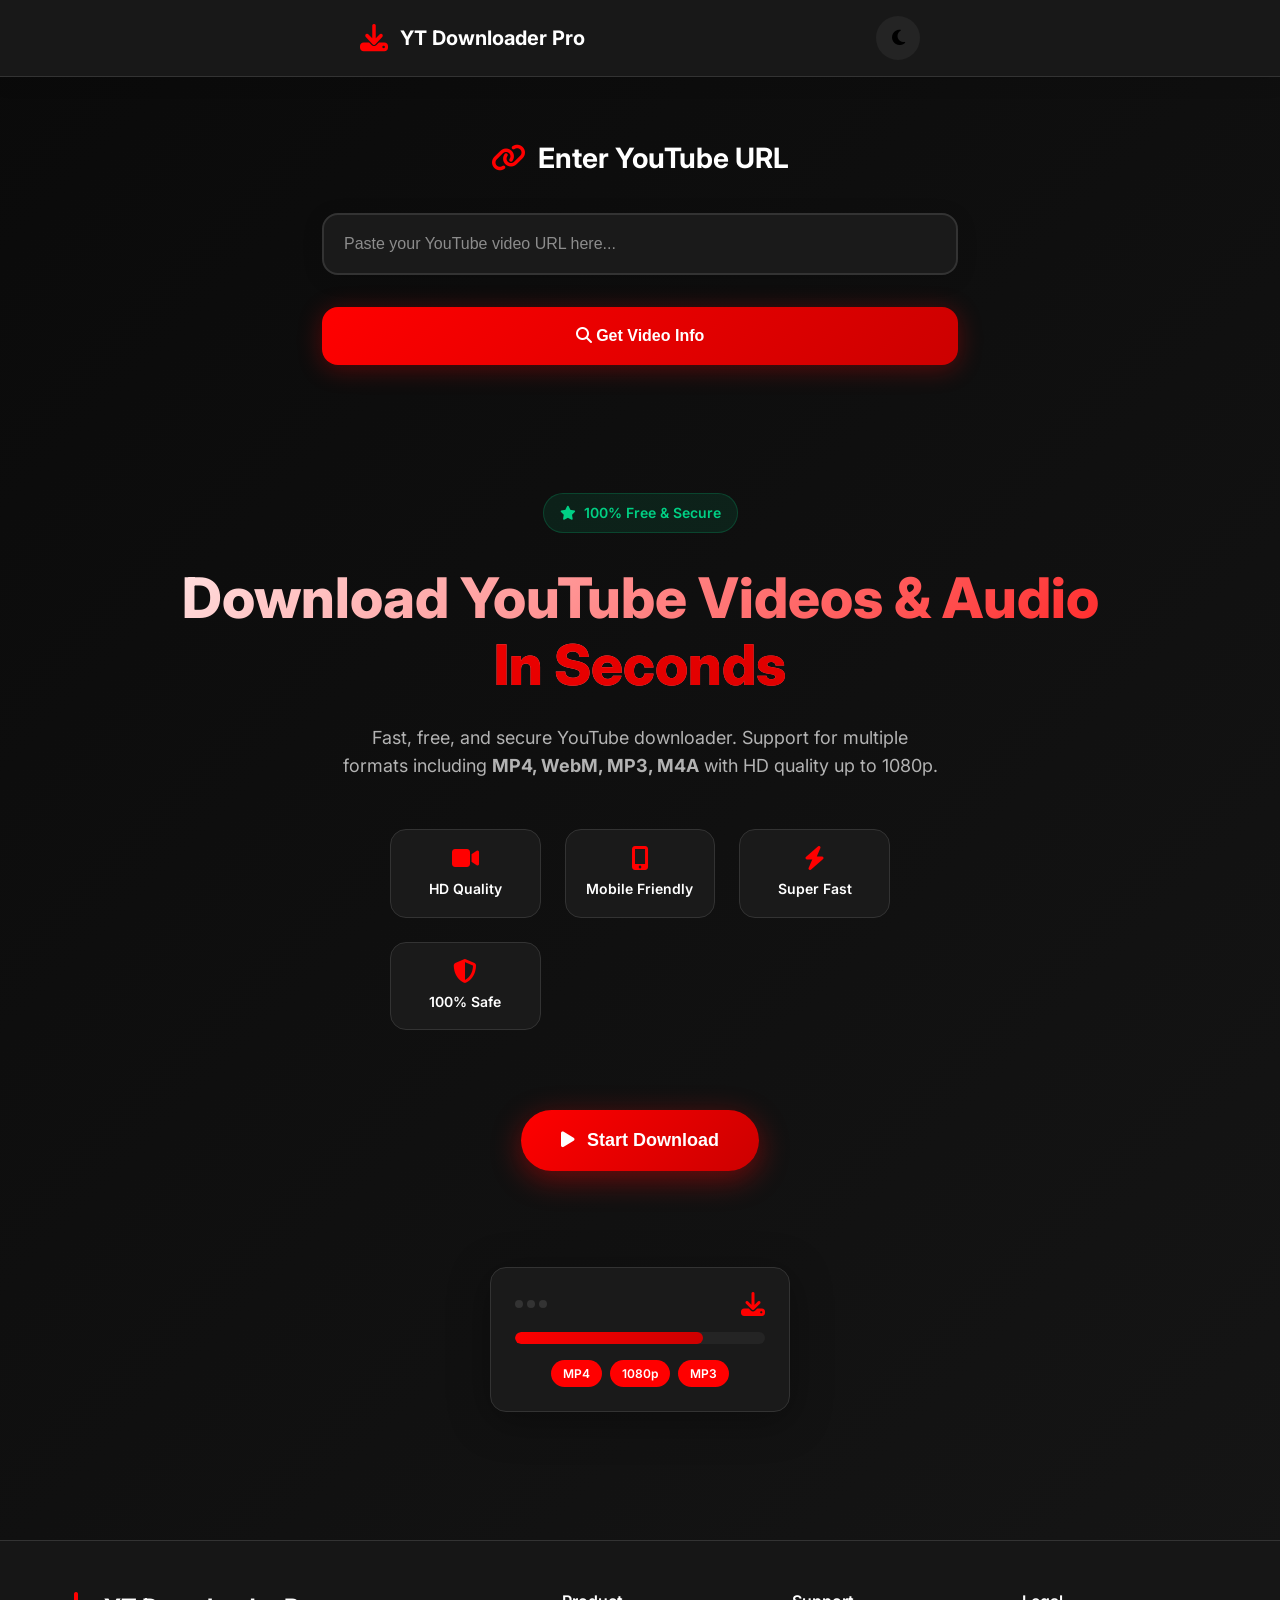
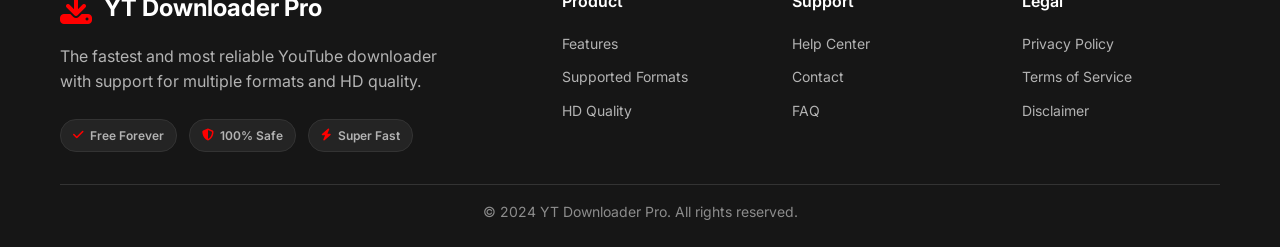
<file: index.html>
<!DOCTYPE html>
<html lang="en" data-theme="dark">
<head>
    <meta charset="UTF-8">
    <meta name="viewport" content="width=device-width, initial-scale=1.0">
    <meta name="theme-color" content="#ff0000">
    <meta name="description" content="Free YouTube video and audio downloader. Download in HD quality MP4, WebM, MP3, M4A formats. Fast, secure, and mobile-friendly.">
    <meta name="keywords" content="youtube downloader, video downloader, audio downloader, mp4, mp3, hd quality">
    <meta name="author" content="YouTube Downloader Pro">
    <meta name="robots" content="index, follow">

    <!-- Open Graph Meta Tags -->
<meta property="og:title" content="YouTube Downloader Pro - Fast & Free">
<meta property="og:description" content="Download YouTube videos and audio in multiple formats with HD quality">
<meta property="og:type" content="website">
<meta property="og:url" content="https://yt-downloader-pro-v011.netlify.app">
<meta property="og:image" content="https://yt-downloader-pro-v011.netlify.app/static/icons/icon-512.png">
<meta property="og:image:type" content="image/png">
<meta property="og:image:width" content="1200">
<meta property="og:image:height" content="630">

<!-- Twitter Card Meta Tags -->
<meta name="twitter:card" content="summary_large_image">
<meta name="twitter:title" content="YouTube Downloader Pro">
<meta name="twitter:description" content="Free YouTube video and audio downloader">
<meta name="twitter:image" content="https://yt-downloader-pro-v011.netlify.app/static/icons/icon-512.png">


    <title>YouTube Downloader Pro - Free HD Video & Audio Download</title>

    <!-- Stylesheets -->
    <link rel="stylesheet" href="css/style.css">
    <link rel="preconnect" href="https://fonts.googleapis.com">
    <link rel="preconnect" href="https://fonts.gstatic.com" crossorigin>
    <link href="https://fonts.googleapis.com/css2?family=Inter:wght@300;400;500;600;700;800&display=swap" rel="stylesheet">
    <link rel="stylesheet" href="https://cdnjs.cloudflare.com/ajax/libs/font-awesome/6.4.0/css/all.min.css">

   <!-- PWA -->
<link rel="manifest" href="static/manifest.json">
<meta name="apple-mobile-web-app-capable" content="yes">
<meta name="apple-mobile-web-app-status-bar-style" content="black-translucent">
<meta name="apple-mobile-web-app-title" content="YT Downloader Pro">
<link rel="apple-touch-icon" href="static/icons/icon-192.png">

    <!-- Favicon -->
    <link rel="icon" type="image/x-icon" href="favicon.ico">
    <link rel="apple-touch-icon" sizes="180x180" href="static/icons/icon-192.png">

    <!-- Structured Data -->
    <script type="application/ld+json">
    {
        "@context": "https://schema.org",
        "@type": "WebApplication",
        "name": "YouTube Downloader Pro",
        "description": "Free YouTube video and audio downloader with HD quality support",
        "url": "https://yt-downloader-pro-v011.netlify.app",
        "applicationCategory": "MultimediaApplication",
        "operatingSystem": "Any",
        "offers": {
            "@type": "Offer",
            "price": "0",
            "priceCurrency": "USD"
        }
    }
    </script>
</head>

<body>
    <!-- Mobile Header -->
    <header class="mobile-header">
        <div class="header-content">
            <div class="logo-section">
                <i class="fas fa-download brand-icon"></i>
                <h1 class="brand-name">YT Downloader Pro</h1>
            </div>
            <div class="header-controls">
                <button id="themeToggle" class="theme-toggle" aria-label="Toggle theme">
                    <i class="fas fa-moon theme-icon-dark"></i>
                    <i class="fas fa-sun theme-icon-light"></i>
                </button>
            </div>
        </div>
    </header>

    <!-- Main Content -->
    <main class="main-content">
        <div class="content-container">

            <!-- Step 1: URL Input -->
            <section id="step1" class="step-content active">
                <div class="url-input-section">
                    <h2 class="section-title">
                        <i class="fas fa-link"></i>
                        Enter YouTube URL
                    </h2>

                    <div class="input-wrapper">
                        <input 
                            type="url" 
                            id="videoUrl" 
                            class="url-input" 
                            placeholder="Paste your YouTube video URL here..."
                            autocomplete="url"
                            spellcheck="false">
                        <button id="clearUrl" class="input-clear" style="display: none;" aria-label="Clear URL">
                            <i class="fas fa-times"></i>
                        </button>
                    </div>

                    <div id="urlError" class="alert alert-error">
                        <i class="fas fa-exclamation-triangle"></i>
                        <span></span>
                    </div>

                    <button id="getInfoBtn" class="primary-btn">
                        <span class="btn-text">
                            <i class="fas fa-search"></i>
                            Get Video Info
                        </span>
                        <span class="btn-loader">
                            <div class="spinner"></div>
                            Loading...
                        </span>
                    </button>
                </div>
            </section>

            <!-- Step 2: Format Selection -->
            <section id="step2" class="step-content">
                <div class="back-button">
                    <button onclick="goToStep(1)" class="back-btn">
                        <i class="fas fa-arrow-left"></i>
                        Back
                    </button>
                </div>

                <h2 class="section-title">
                    <i class="fas fa-video"></i>
                    Choose Format & Quality
                </h2>

                <!-- Video Preview -->
                <div id="videoPreview" class="video-preview">
                    <!-- Video preview will be inserted here -->
                </div>

                <!-- Download Tabs -->
                <div class="download-tabs">
                    <button class="tab-btn active" data-tab="video">
                        <i class="fas fa-video"></i>
                        Video Format & Resolution
                    </button>
                    <button class="tab-btn" data-tab="audio">
                        <i class="fas fa-music"></i>
                        Audio Format & Quality
                    </button>
                </div>

                <!-- Video Formats Section -->
                <div id="videoSection" class="format-section active">
                    <div class="format-title">
                        <i class="fas fa-video"></i>
                        Video Format & Resolution
                    </div>
                    <div id="videoFormatsContainer" class="formats-grid">
                        <!-- Video format cards will be inserted here -->
                    </div>
                </div>

                <!-- Audio Formats Section -->  
                <div id="audioSection" class="format-section">
                    <div class="format-title">
                        <i class="fas fa-music"></i>
                        Audio Format & Quality
                    </div>
                    <div id="audioFormatsContainer" class="formats-grid">
                        <!-- Audio format cards will be inserted here -->
                    </div>
                </div>

                <div id="formatError" class="alert alert-error">
                    <i class="fas fa-exclamation-triangle"></i>
                    <span></span>
                </div>

                <div class="download-action">
                    <button id="downloadBtn" class="download-btn" disabled>
                        <i class="fas fa-download"></i>
                        Select a Format First
                    </button>
                </div>
            </section>

            <!-- Step 3: Progress -->
            <section id="step3" class="step-content">
                <div class="progress-section">
                    <h2 class="section-title">
                        <i class="fas fa-download"></i>
                        Downloading
                    </h2>

                    <div class="progress-card">
                        <div class="progress-circle">
                            <div class="progress-inner">
                                <span id="progressPercent" class="progress-percent">0%</span>
                            </div>
                        </div>

                        <div class="progress-details">
                            <div id="progressStatus" class="progress-status">Starting download...</div>

                            <div class="progress-stats">
                                <div class="stat-item">
                                    <div class="stat-label">Speed</div>
                                    <div id="downloadSpeed" class="stat-value">--</div>
                                </div>
                                <div class="stat-item">
                                    <div class="stat-label">ETA</div>
                                    <div id="timeRemaining" class="stat-value">--</div>
                                </div>
                            </div>
                        </div>
                    </div>
                </div>
            </section>

            <!-- Step 4: Success -->
            <section id="step4" class="step-content">
                <div class="success-section">
                    <h2 class="section-title success">
                        <i class="fas fa-check-circle"></i>
                        Download Complete!
                    </h2>

                    <div class="success-icon">
                        <i class="fas fa-check-circle"></i>
                    </div>

                    <p class="success-message">Your file has been processed successfully!</p>

                    <div class="file-info">
                        <h4>File Information</h4>
                        <div class="file-details">
                            <div class="file-detail">
                                <div class="file-detail-label">Status</div>
                                <div class="file-detail-value">Ready</div>
                            </div>
                            <div class="file-detail">
                                <div class="file-detail-label">Quality</div>
                                <div class="file-detail-value">HD</div>
                            </div>
                        </div>
                    </div>

                    <div class="download-actions">
                        <button id="finalDownloadBtn" class="primary-btn">
                            <i class="fas fa-download"></i>
                            Download File
                        </button>
                        <button onclick="startOver()" class="secondary-btn">
                            <i class="fas fa-redo"></i>
                            Download Another
                        </button>
                    </div>

                    <div class="cleanup-notice">
                        <i class="fas fa-shield-alt"></i>
                        File will be automatically deleted from server for your privacy
                    </div>
                </div>
            </section>
        </div>

        <!-- Hero Section -->
        <section class="hero-section" id="heroSection">
            <div class="hero-content">
                <div class="hero-badge">
                    <i class="fas fa-star"></i>
                    100% Free & Secure
                </div>

                <h1 class="hero-title">
                    Download YouTube Videos & Audio
                    <span class="hero-accent">In Seconds</span>
                </h1>

                <p class="hero-description">
                    Fast, free, and secure YouTube downloader. Support for multiple formats including 
                    <strong>MP4, WebM, MP3, M4A</strong> with HD quality up to 1080p.
                </p>

                <div class="hero-features">
                    <div class="feature-item">
                        <i class="fas fa-video"></i>
                        <span>HD Quality</span>
                    </div>
                    <div class="feature-item">
                        <i class="fas fa-mobile-alt"></i>
                        <span>Mobile Friendly</span>
                    </div>
                    <div class="feature-item">
                        <i class="fas fa-bolt"></i>
                        <span>Super Fast</span>
                    </div>
                    <div class="feature-item">
                        <i class="fas fa-shield-alt"></i>
                        <span>100% Safe</span>
                    </div>
                </div>

                <button onclick="scrollToDownloader()" class="hero-cta">
                    <i class="fas fa-play"></i>
                    Start Download
                </button>

                <div class="hero-visual">
                    <div class="hero-card">
                        <div class="hero-card-header">
                            <div class="hero-card-dots">
                                <span></span>
                                <span></span>
                                <span></span>
                            </div>
                            <i class="fas fa-download"></i>
                        </div>
                        <div class="hero-progress">
                            <div class="hero-progress-bar"></div>
                        </div>
                        <div class="hero-formats">
                            <span class="format-tag">MP4</span>
                            <span class="format-tag">1080p</span>
                            <span class="format-tag">MP3</span>
                        </div>
                    </div>
                </div>
            </div>
        </section>
    </main>

    <!-- Footer -->
    <footer class="main-footer">
        <div class="footer-container">
            <div class="footer-content">
                <div class="footer-brand">
                    <div class="footer-logo">
                        <i class="fas fa-download"></i>
                        <span>YT Downloader Pro</span>
                    </div>
                    <p class="footer-description">
                        The fastest and most reliable YouTube downloader with support for multiple formats and HD quality.
                    </p>
                    <div class="footer-features">
                        <span class="feature-badge">
                            <i class="fas fa-check"></i>
                            Free Forever
                        </span>
                        <span class="feature-badge">
                            <i class="fas fa-shield-alt"></i>
                            100% Safe
                        </span>
                        <span class="feature-badge">
                            <i class="fas fa-bolt"></i>
                            Super Fast
                        </span>
                    </div>
                </div>

                <div class="footer-links">
                    <div class="footer-column">
                        <h4>Product</h4>
                        <ul>
                            <li><a href="#features">Features</a></li>
                            <li><a href="#formats">Supported Formats</a></li>
                            <li><a href="#quality">HD Quality</a></li>
                        </ul>
                    </div>
                    <div class="footer-column">
                        <h4>Support</h4>
                        <ul>
                            <li><a href="help.html">Help Center</a></li>
                            <li><a href="contact.html">Contact</a></li>
                            <li><a href="faq.html">FAQ</a></li>
                        </ul>
                    </div>
                    <div class="footer-column">
                        <h4>Legal</h4>
                        <ul>
                            <li><a href="privacy.html">Privacy Policy</a></li>
                            <li><a href="terms.html">Terms of Service</a></li>
                            <li><a href="disclaimer.html">Disclaimer</a></li>
                        </ul>
                    </div>
                </div>
            </div>

            <div class="footer-bottom">
                <div class="footer-copyright">
                    <p>&copy; 2024 YT Downloader Pro. All rights reserved.</p>
                </div>
            </div>
        </div>
    </footer>

    <!-- Scripts -->
    <script src="js/app.js"></script>

    <!-- PWA Service Worker -->
    <script>
        if ('serviceWorker' in navigator) {
            window.addEventListener('load', () => {
                navigator.serviceWorker.register('sw.js')
                    .then(registration => {
                        console.log('SW registered: ', registration);
                    })
                    .catch(registrationError => {
                        console.log('SW registration failed: ', registrationError);
                    });
            });
        }
    </script>
</body>
</html>
</file>
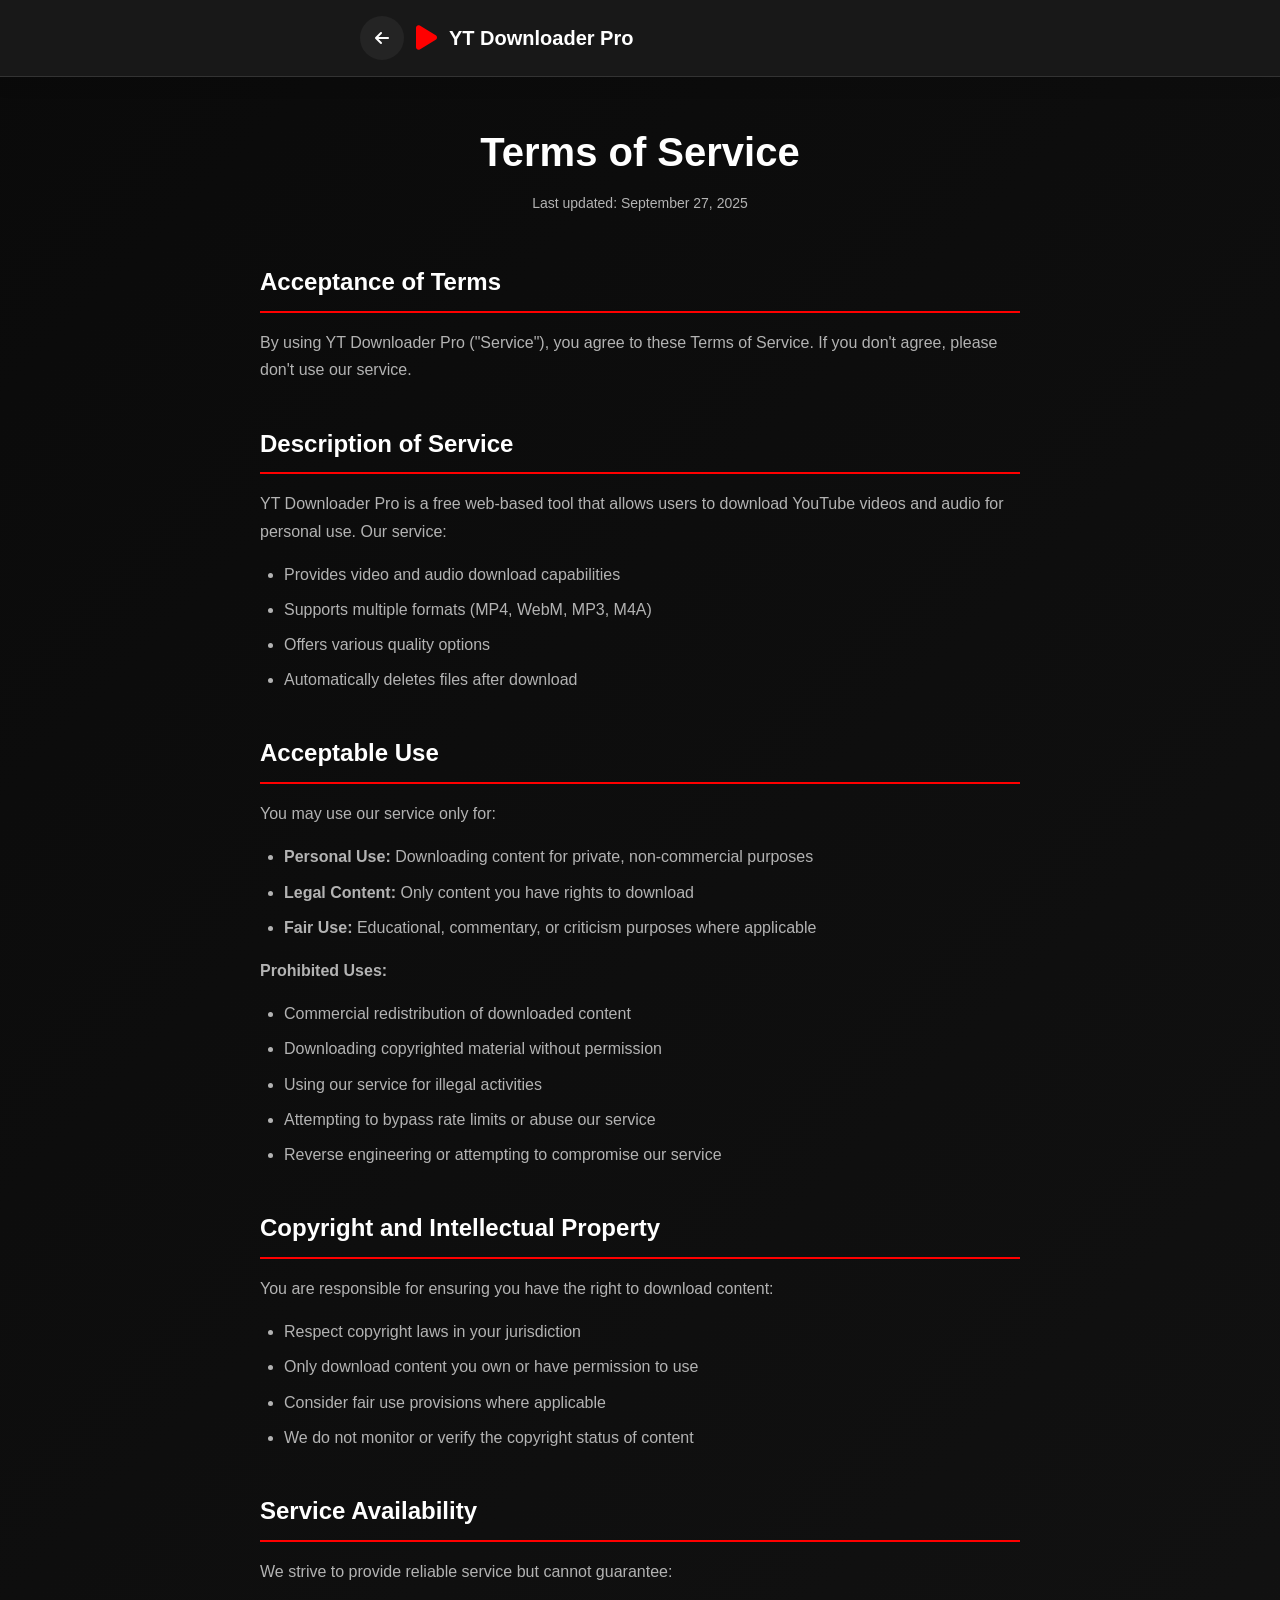
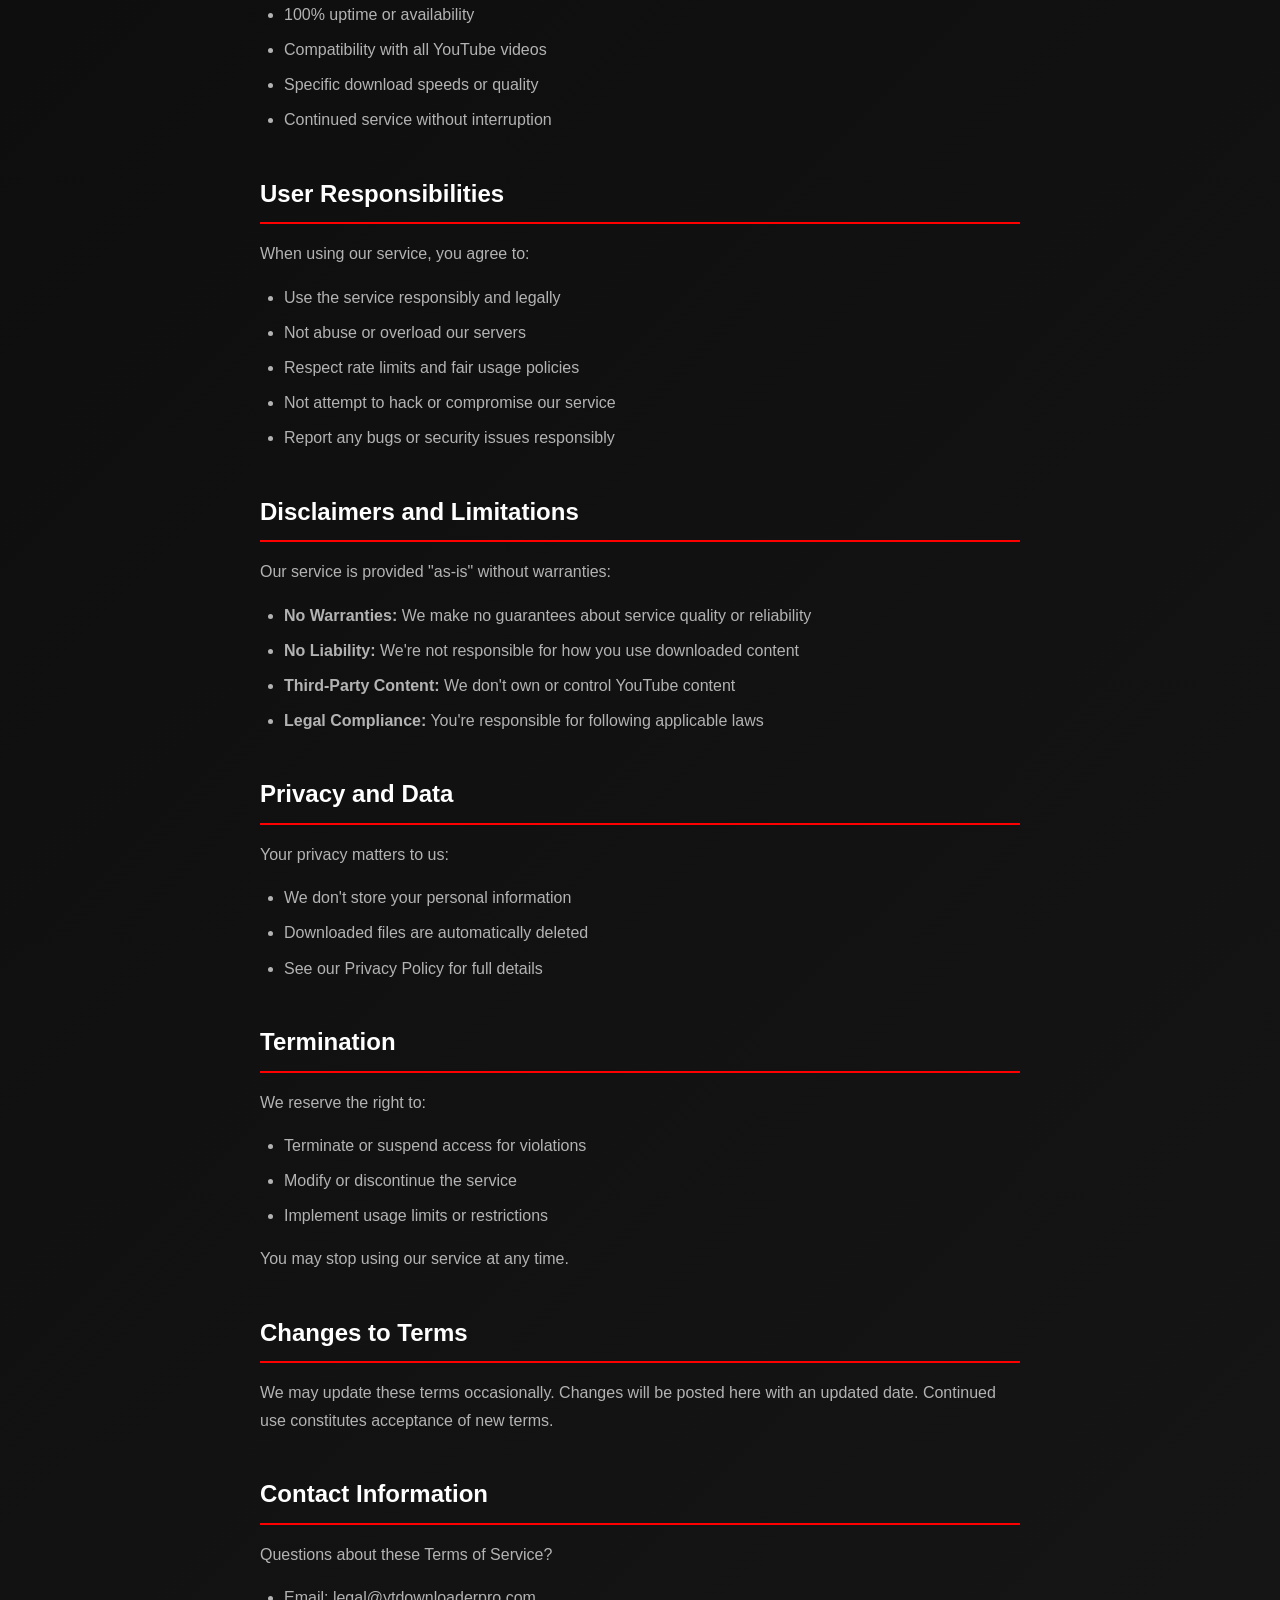
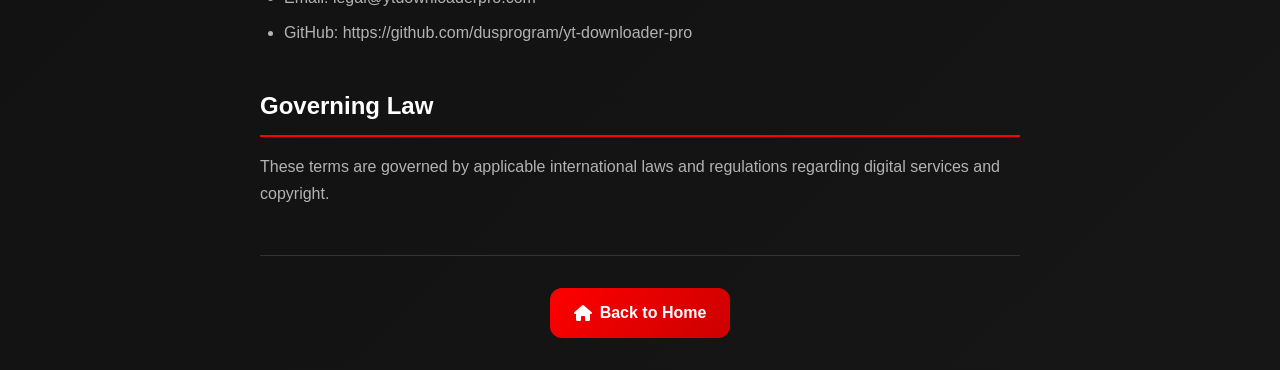
<file: contact.html>
<!DOCTYPE html>
<html lang="en" data-theme="dark">
  <head>
    <meta charset="UTF-8" />
    <meta name="viewport" content="width=device-width, initial-scale=1.0" />
    <title>Terms of Service - YT Downloader Pro</title>
    <link rel="stylesheet" href="css/style.css" />
    <link
      href="https://cdnjs.cloudflare.com/ajax/libs/font-awesome/6.5.0/css/all.min.css"
      rel="stylesheet"
    />
  </head>
  <body>
    <div class="mobile-header">
      <div class="header-content">
        <div class="logo-section">
          <a href="index.html" class="back-home-btn">
            <i class="fas fa-arrow-left"></i>
          </a>
          <i class="fas fa-play brand-icon"></i>
          <h1 class="brand-name">YT Downloader Pro</h1>
        </div>
      </div>
    </div>

    <div class="main-content">
      <div class="legal-container">
        <div class="legal-header">
          <h1>Terms of Service</h1>
          <div class="legal-updated">Last updated: September 27, 2025</div>
        </div>

        <div class="legal-content">
          <div class="legal-section">
            <h2>Acceptance of Terms</h2>
            <p>
              By using YT Downloader Pro ("Service"), you agree to these Terms
              of Service. If you don't agree, please don't use our service.
            </p>
          </div>

          <div class="legal-section">
            <h2>Description of Service</h2>
            <p>
              YT Downloader Pro is a free web-based tool that allows users to
              download YouTube videos and audio for personal use. Our service:
            </p>
            <ul>
              <li>Provides video and audio download capabilities</li>
              <li>Supports multiple formats (MP4, WebM, MP3, M4A)</li>
              <li>Offers various quality options</li>
              <li>Automatically deletes files after download</li>
            </ul>
          </div>

          <div class="legal-section">
            <h2>Acceptable Use</h2>
            <p>You may use our service only for:</p>
            <ul>
              <li>
                <strong>Personal Use:</strong> Downloading content for private,
                non-commercial purposes
              </li>
              <li>
                <strong>Legal Content:</strong> Only content you have rights to
                download
              </li>
              <li>
                <strong>Fair Use:</strong> Educational, commentary, or criticism
                purposes where applicable
              </li>
            </ul>

            <p><strong>Prohibited Uses:</strong></p>
            <ul>
              <li>Commercial redistribution of downloaded content</li>
              <li>Downloading copyrighted material without permission</li>
              <li>Using our service for illegal activities</li>
              <li>Attempting to bypass rate limits or abuse our service</li>
              <li>
                Reverse engineering or attempting to compromise our service
              </li>
            </ul>
          </div>

          <div class="legal-section">
            <h2>Copyright and Intellectual Property</h2>
            <p>
              You are responsible for ensuring you have the right to download
              content:
            </p>
            <ul>
              <li>Respect copyright laws in your jurisdiction</li>
              <li>Only download content you own or have permission to use</li>
              <li>Consider fair use provisions where applicable</li>
              <li>
                We do not monitor or verify the copyright status of content
              </li>
            </ul>
          </div>

          <div class="legal-section">
            <h2>Service Availability</h2>
            <p>We strive to provide reliable service but cannot guarantee:</p>
            <ul>
              <li>100% uptime or availability</li>
              <li>Compatibility with all YouTube videos</li>
              <li>Specific download speeds or quality</li>
              <li>Continued service without interruption</li>
            </ul>
          </div>

          <div class="legal-section">
            <h2>User Responsibilities</h2>
            <p>When using our service, you agree to:</p>
            <ul>
              <li>Use the service responsibly and legally</li>
              <li>Not abuse or overload our servers</li>
              <li>Respect rate limits and fair usage policies</li>
              <li>Not attempt to hack or compromise our service</li>
              <li>Report any bugs or security issues responsibly</li>
            </ul>
          </div>

          <div class="legal-section">
            <h2>Disclaimers and Limitations</h2>
            <p>Our service is provided "as-is" without warranties:</p>
            <ul>
              <li>
                <strong>No Warranties:</strong> We make no guarantees about
                service quality or reliability
              </li>
              <li>
                <strong>No Liability:</strong> We're not responsible for how you
                use downloaded content
              </li>
              <li>
                <strong>Third-Party Content:</strong> We don't own or control
                YouTube content
              </li>
              <li>
                <strong>Legal Compliance:</strong> You're responsible for
                following applicable laws
              </li>
            </ul>
          </div>

          <div class="legal-section">
            <h2>Privacy and Data</h2>
            <p>Your privacy matters to us:</p>
            <ul>
              <li>We don't store your personal information</li>
              <li>Downloaded files are automatically deleted</li>
              <li>See our Privacy Policy for full details</li>
            </ul>
          </div>

          <div class="legal-section">
            <h2>Termination</h2>
            <p>We reserve the right to:</p>
            <ul>
              <li>Terminate or suspend access for violations</li>
              <li>Modify or discontinue the service</li>
              <li>Implement usage limits or restrictions</li>
            </ul>
            <p>You may stop using our service at any time.</p>
          </div>

          <div class="legal-section">
            <h2>Changes to Terms</h2>
            <p>
              We may update these terms occasionally. Changes will be posted
              here with an updated date. Continued use constitutes acceptance of
              new terms.
            </p>
          </div>

          <div class="legal-section">
            <h2>Contact Information</h2>
            <p>Questions about these Terms of Service?</p>
            <ul>
              <li>Email: legal@ytdownloaderpro.com</li>
              <li>GitHub: https://github.com/dusprogram/yt-downloader-pro</li>
            </ul>
          </div>

          <div class="legal-section">
            <h2>Governing Law</h2>
            <p>
              These terms are governed by applicable international laws and
              regulations regarding digital services and copyright.
            </p>
          </div>
        </div>

        <div class="legal-footer">
          <a href="index.html" class="legal-back-btn">
            <i class="fas fa-home"></i>
            Back to Home
          </a>
        </div>
      </div>
    </div>
  </body>
</html>
</file>
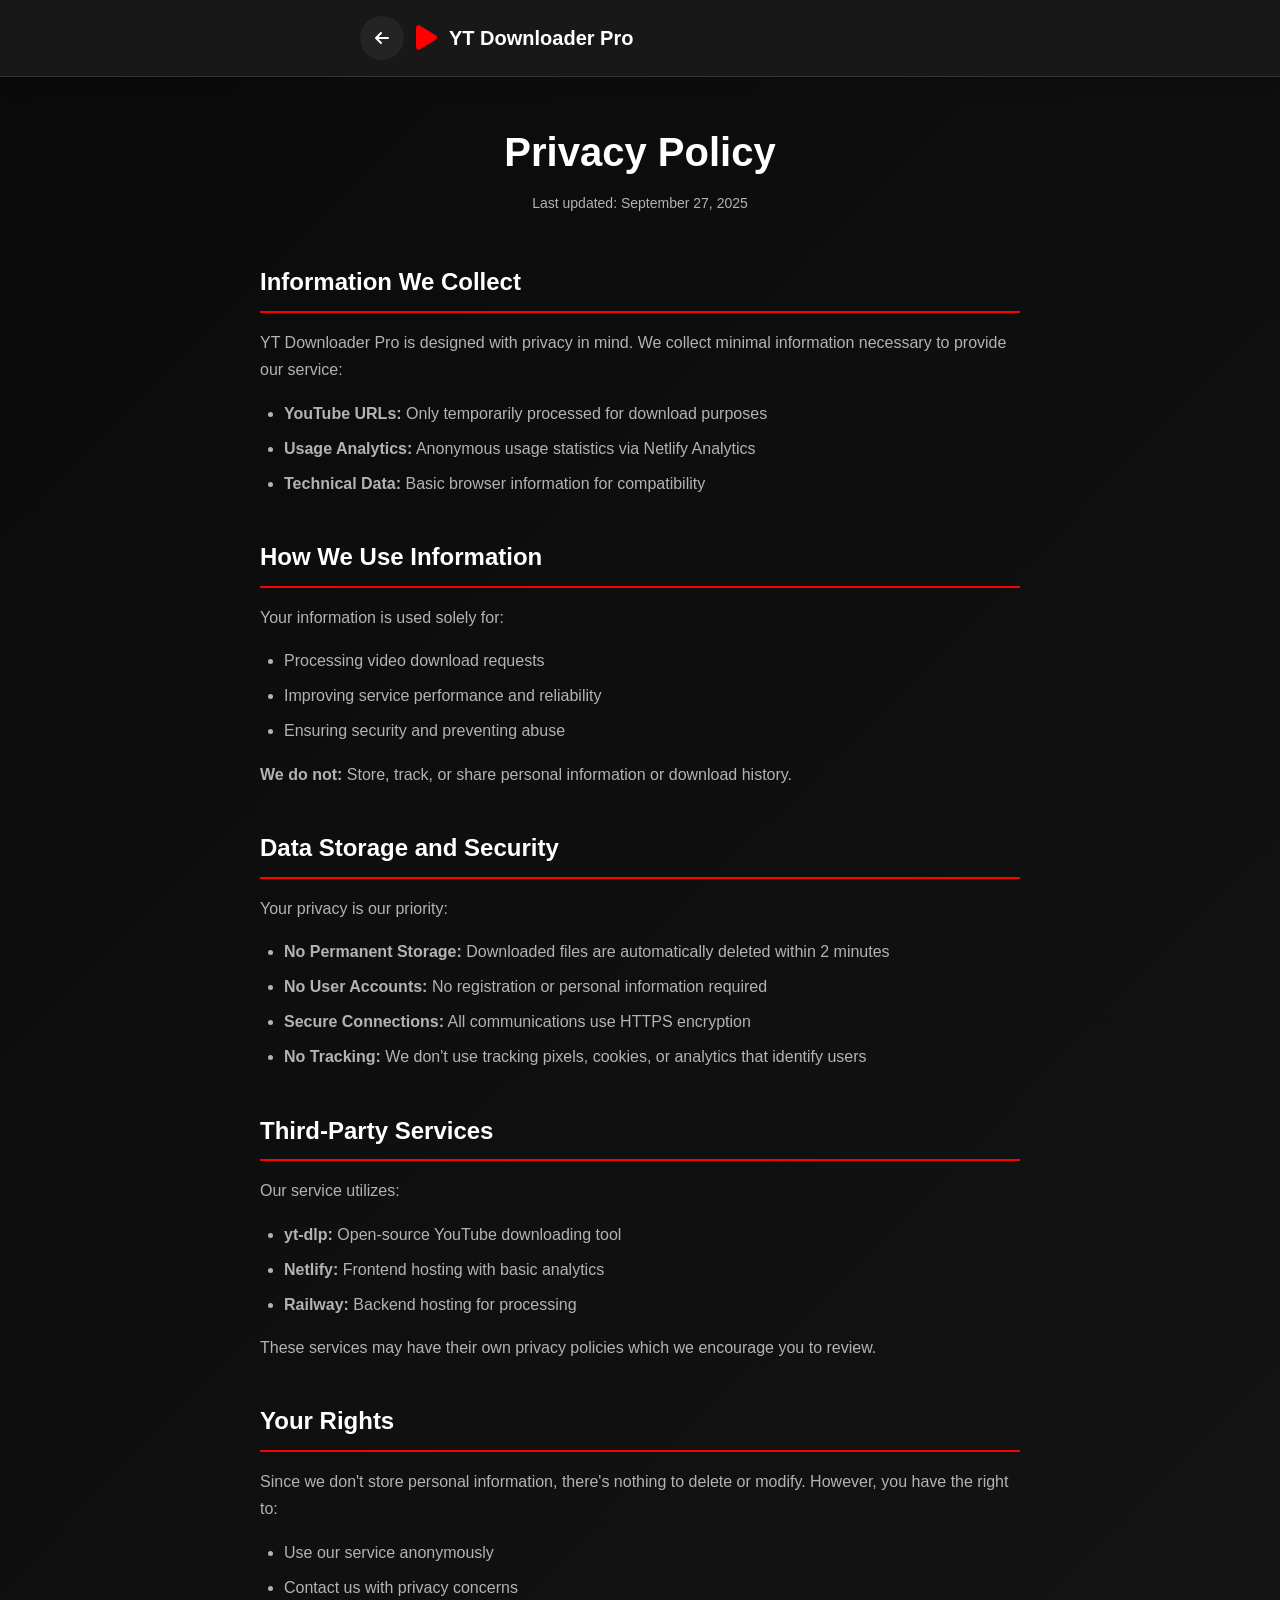
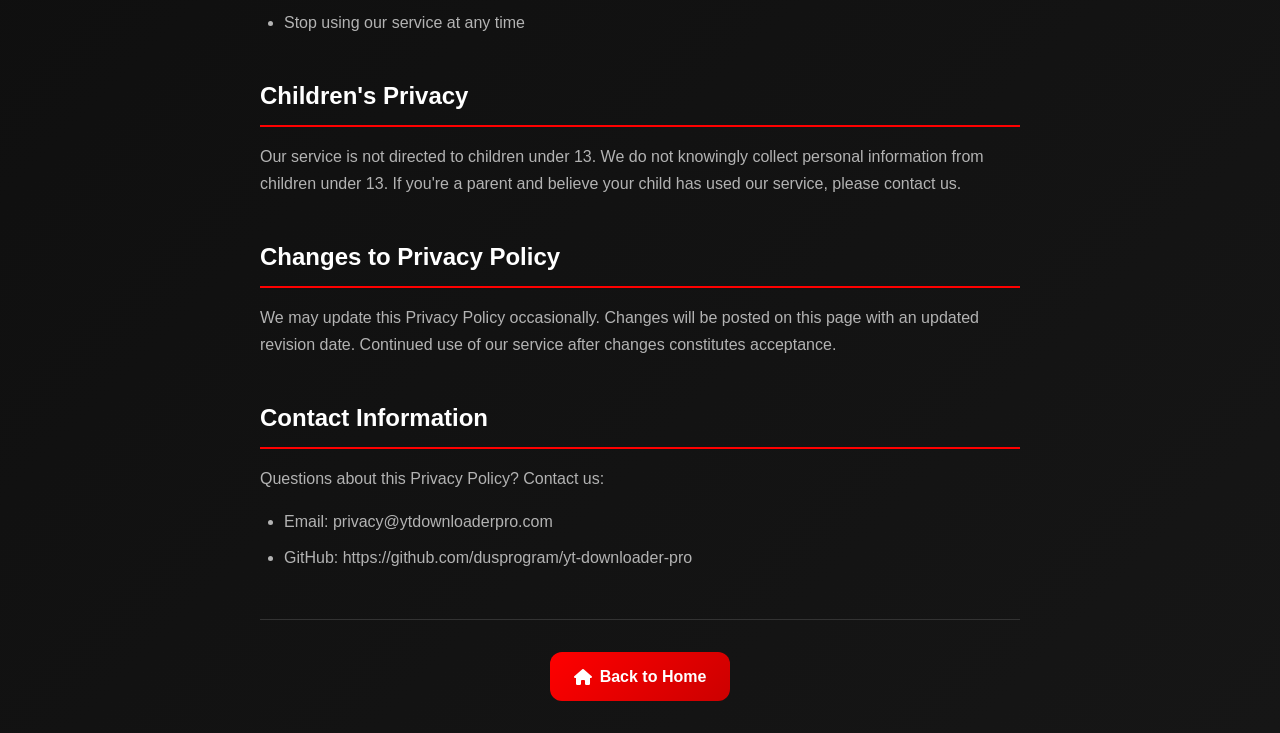
<file: privacy.html>
<!DOCTYPE html>
<html lang="en" data-theme="dark">
  <head>
    <meta charset="UTF-8" />
    <meta name="viewport" content="width=device-width, initial-scale=1.0" />
    <title>Privacy Policy - YT Downloader Pro</title>
    <link rel="stylesheet" href="css/style.css" />
    <link
      href="https://cdnjs.cloudflare.com/ajax/libs/font-awesome/6.5.0/css/all.min.css"
      rel="stylesheet"
    />
  </head>
  <body>
    <div class="mobile-header">
      <div class="header-content">
        <div class="logo-section">
          <a href="index.html" class="back-home-btn">
            <i class="fas fa-arrow-left"></i>
          </a>
          <i class="fas fa-play brand-icon"></i>
          <h1 class="brand-name">YT Downloader Pro</h1>
        </div>
      </div>
    </div>

    <div class="main-content">
      <div class="legal-container">
        <div class="legal-header">
          <h1>Privacy Policy</h1>
          <div class="legal-updated">Last updated: September 27, 2025</div>
        </div>

        <div class="legal-content">
          <div class="legal-section">
            <h2>Information We Collect</h2>
            <p>
              YT Downloader Pro is designed with privacy in mind. We collect
              minimal information necessary to provide our service:
            </p>
            <ul>
              <li>
                <strong>YouTube URLs:</strong> Only temporarily processed for
                download purposes
              </li>
              <li>
                <strong>Usage Analytics:</strong> Anonymous usage statistics via
                Netlify Analytics
              </li>
              <li>
                <strong>Technical Data:</strong> Basic browser information for
                compatibility
              </li>
            </ul>
          </div>

          <div class="legal-section">
            <h2>How We Use Information</h2>
            <p>Your information is used solely for:</p>
            <ul>
              <li>Processing video download requests</li>
              <li>Improving service performance and reliability</li>
              <li>Ensuring security and preventing abuse</li>
            </ul>
            <p>
              <strong>We do not:</strong> Store, track, or share personal
              information or download history.
            </p>
          </div>

          <div class="legal-section">
            <h2>Data Storage and Security</h2>
            <p>Your privacy is our priority:</p>
            <ul>
              <li>
                <strong>No Permanent Storage:</strong> Downloaded files are
                automatically deleted within 2 minutes
              </li>
              <li>
                <strong>No User Accounts:</strong> No registration or personal
                information required
              </li>
              <li>
                <strong>Secure Connections:</strong> All communications use
                HTTPS encryption
              </li>
              <li>
                <strong>No Tracking:</strong> We don't use tracking pixels,
                cookies, or analytics that identify users
              </li>
            </ul>
          </div>

          <div class="legal-section">
            <h2>Third-Party Services</h2>
            <p>Our service utilizes:</p>
            <ul>
              <li>
                <strong>yt-dlp:</strong> Open-source YouTube downloading tool
              </li>
              <li>
                <strong>Netlify:</strong> Frontend hosting with basic analytics
              </li>
              <li><strong>Railway:</strong> Backend hosting for processing</li>
            </ul>
            <p>
              These services may have their own privacy policies which we
              encourage you to review.
            </p>
          </div>

          <div class="legal-section">
            <h2>Your Rights</h2>
            <p>
              Since we don't store personal information, there's nothing to
              delete or modify. However, you have the right to:
            </p>
            <ul>
              <li>Use our service anonymously</li>
              <li>Contact us with privacy concerns</li>
              <li>Stop using our service at any time</li>
            </ul>
          </div>

          <div class="legal-section">
            <h2>Children's Privacy</h2>
            <p>
              Our service is not directed to children under 13. We do not
              knowingly collect personal information from children under 13. If
              you're a parent and believe your child has used our service,
              please contact us.
            </p>
          </div>

          <div class="legal-section">
            <h2>Changes to Privacy Policy</h2>
            <p>
              We may update this Privacy Policy occasionally. Changes will be
              posted on this page with an updated revision date. Continued use
              of our service after changes constitutes acceptance.
            </p>
          </div>

          <div class="legal-section">
            <h2>Contact Information</h2>
            <p>Questions about this Privacy Policy? Contact us:</p>
            <ul>
              <li>Email: privacy@ytdownloaderpro.com</li>
              <li>GitHub: https://github.com/dusprogram/yt-downloader-pro</li>
            </ul>
          </div>
        </div>

        <div class="legal-footer">
          <a href="index.html" class="legal-back-btn">
            <i class="fas fa-home"></i>
            Back to Home
          </a>
        </div>
      </div>
    </div>
  </body>
</html>
</file>
<file: css/style.css>
/* Professional YouTube Downloader - Mobile First CSS */

/* CSS Variables for Dark/Light Theme */
:root[data-theme="dark"] {
  --primary-color: #ff0000;
  --primary-dark: #cc0000;
  --primary-light: #ff3333;

  --bg-primary: #0a0a0a;
  --bg-secondary: #161616;
  --bg-tertiary: #242424;
  --bg-card: #1a1a1a;

  --text-primary: #ffffff;
  --text-secondary: #b3b3b3;
  --text-muted: #8c8c8c;

  --border-primary: #333333;
  --border-secondary: #404040;

  --success-color: #00d084;
  --warning-color: #ffb800;
  --error-color: #ff4757;

  --shadow-light: rgba(0, 0, 0, 0.15);
  --shadow-medium: rgba(0, 0, 0, 0.35);
  --shadow-heavy: rgba(0, 0, 0, 0.55);

  --gradient-primary: linear-gradient(
    135deg,
    var(--primary-color),
    var(--primary-dark)
  );
  --gradient-bg: linear-gradient(135deg, #0a0a0a, #161616);
}

:root[data-theme="light"] {
  --primary-color: #ff0000;
  --primary-dark: #cc0000;
  --primary-light: #ff3333;

  --bg-primary: #ffffff;
  --bg-secondary: #f8f9fa;
  --bg-tertiary: #e9ecef;
  --bg-card: #ffffff;

  --text-primary: #212529;
  --text-secondary: #495057;
  --text-muted: #6c757d;

  --border-primary: #dee2e6;
  --border-secondary: #e9ecef;

  --success-color: #28a745;
  --warning-color: #ffc107;
  --error-color: #dc3545;

  --shadow-light: rgba(0, 0, 0, 0.08);
  --shadow-medium: rgba(0, 0, 0, 0.15);
  --shadow-heavy: rgba(0, 0, 0, 0.25);

  --gradient-primary: linear-gradient(
    135deg,
    var(--primary-color),
    var(--primary-dark)
  );
  --gradient-bg: linear-gradient(135deg, #ffffff, #f8f9fa);
}

/* Global Styles */
* {
  margin: 0;
  padding: 0;
  box-sizing: border-box;
}

html {
  font-size: 16px;
  scroll-behavior: smooth;
}

body {
  font-family: "Inter", -apple-system, BlinkMacSystemFont, "Segoe UI", Roboto,
    sans-serif;
  background: var(--gradient-bg);
  color: var(--text-primary);
  line-height: 1.6;
  min-height: 100vh;
  transition: all 0.3s ease;
}

/* Mobile Header */
.mobile-header {
  position: fixed;
  top: 0;
  left: 0;
  right: 0;
  z-index: 1000;
  background: rgba(26, 26, 26, 0.95);
  backdrop-filter: blur(20px);
  border-bottom: 1px solid var(--border-primary);
  box-shadow: 0 2px 20px var(--shadow-light);
}

[data-theme="light"] .mobile-header {
  background: rgba(255, 255, 255, 0.95);
}

.header-content {
  display: flex;
  align-items: center;
  justify-content: space-between;
  padding: 1rem 1.25rem;
  max-width: 600px;
  margin: 0 auto;
}

.logo-section {
  display: flex;
  align-items: center;
  gap: 0.75rem;
}

.brand-icon {
  font-size: 1.75rem;
  color: var(--primary-color);
  animation: pulse 3s infinite;
}

@keyframes pulse {
  0%,
  100% {
    opacity: 1;
  }
  50% {
    opacity: 0.8;
  }
}

.brand-name {
  font-size: 1.25rem;
  font-weight: 700;
  color: var(--text-primary);
  margin: 0;
}

.header-controls {
  display: flex;
  align-items: center;
}

/* Theme Toggle */
.theme-toggle {
  position: relative;
  width: 2.75rem;
  height: 2.75rem;
  border: none;
  background: var(--bg-tertiary);
  border-radius: 50%;
  cursor: pointer;
  transition: all 0.3s ease;
  display: flex;
  align-items: center;
  justify-content: center;
}

.theme-toggle:hover {
  transform: scale(1.05);
  background: var(--primary-color);
  color: white;
}

.theme-icon-dark,
.theme-icon-light {
  position: absolute;
  font-size: 1.1rem;
  transition: all 0.3s ease;
}

[data-theme="dark"] .theme-icon-dark {
  opacity: 1;
  transform: rotate(0deg);
}

[data-theme="dark"] .theme-icon-light {
  opacity: 0;
  transform: rotate(180deg);
}

[data-theme="light"] .theme-icon-dark {
  opacity: 0;
  transform: rotate(-180deg);
}

[data-theme="light"] .theme-icon-light {
  opacity: 1;
  transform: rotate(0deg);
}

/* Main Content */
.main-content {
  padding-top: 5.5rem;
  min-height: 100vh;
}

.content-container {
  max-width: 600px;
  margin: 0 auto;
  padding: 2rem 1.25rem;
}

/* Step Content */
.step-content {
  display: none;
  animation: fadeInUp 0.5s ease-out;
}

.step-content.active {
  display: block;
}

@keyframes fadeInUp {
  from {
    opacity: 0;
    transform: translateY(2rem);
  }
  to {
    opacity: 1;
    transform: translateY(0);
  }
}

/* Section Titles */
.section-title {
  font-size: 1.75rem;
  font-weight: 700;
  color: var(--text-primary);
  margin-bottom: 1.5rem;
  display: flex;
  align-items: center;
  gap: 0.75rem;
  text-align: center;
  justify-content: center;
}

.section-title.success {
  color: var(--success-color);
}

.section-title i {
  color: var(--primary-color);
}

.section-title.success i {
  color: var(--success-color);
}

/* URL Input Section */
.url-input-section {
  text-align: center;
}

.input-wrapper {
  position: relative;
  margin: 2rem 0;
}

.url-input {
  width: 100%;
  padding: 1.25rem 3rem 1.25rem 1.25rem;
  border: 2px solid var(--border-primary);
  border-radius: 1rem;
  background: var(--bg-card);
  color: var(--text-primary);
  font-size: 1rem;
  transition: all 0.3s ease;
  outline: none;
  box-shadow: 0 4px 20px var(--shadow-light);
}

.url-input:focus {
  border-color: var(--primary-color);
  box-shadow: 0 4px 30px rgba(255, 0, 0, 0.15);
}

.url-input::placeholder {
  color: var(--text-muted);
}

.input-clear {
  position: absolute;
  right: 1rem;
  top: 50%;
  transform: translateY(-50%);
  width: 1.75rem;
  height: 1.75rem;
  border: none;
  background: var(--text-muted);
  color: var(--bg-card);
  border-radius: 50%;
  cursor: pointer;
  transition: all 0.3s ease;
  display: flex;
  align-items: center;
  justify-content: center;
}

.input-clear:hover {
  background: var(--error-color);
  transform: translateY(-50%) scale(1.1);
}

/* Buttons */
.primary-btn,
.secondary-btn,
.download-btn {
  position: relative;
  padding: 1.25rem 2rem;
  border: none;
  border-radius: 1rem;
  font-size: 1rem;
  font-weight: 600;
  cursor: pointer;
  transition: all 0.3s ease;
  display: flex;
  align-items: center;
  justify-content: center;
  gap: 0.75rem;
  text-decoration: none;
  min-height: 3.5rem;
  overflow: hidden;
  width: 100%;
  margin: 1rem 0;
}

.primary-btn,
.download-btn {
  background: var(--gradient-primary);
  color: white;
  box-shadow: 0 4px 25px rgba(255, 0, 0, 0.3);
}

.primary-btn:hover:not(:disabled),
.download-btn:hover:not(:disabled) {
  transform: translateY(-2px);
  box-shadow: 0 8px 35px rgba(255, 0, 0, 0.4);
}

.primary-btn:disabled,
.download-btn:disabled {
  opacity: 0.6;
  cursor: not-allowed;
  transform: none;
}

.secondary-btn {
  background: var(--bg-tertiary);
  color: var(--text-primary);
  border: 2px solid var(--border-primary);
}

.secondary-btn:hover {
  background: var(--bg-card);
  border-color: var(--primary-color);
  transform: translateY(-1px);
}

/* Button Loading States */
.btn-text,
.btn-loader {
  transition: all 0.3s ease;
}

.btn-loader {
  position: absolute;
  display: none;
}

.primary-btn.loading .btn-text {
  opacity: 0;
}

.primary-btn.loading .btn-loader {
  display: flex;
}

.spinner {
  width: 1.25rem;
  height: 1.25rem;
  border: 2px solid rgba(255, 255, 255, 0.3);
  border-top: 2px solid white;
  border-radius: 50%;
  animation: spin 1s linear infinite;
}

@keyframes spin {
  0% {
    transform: rotate(0deg);
  }
  100% {
    transform: rotate(360deg);
  }
}

/* Back Button */
.back-button {
  margin-bottom: 1.5rem;
}

.back-btn {
  display: flex;
  align-items: center;
  gap: 0.5rem;
  padding: 0.75rem 1rem;
  background: var(--bg-tertiary);
  border: 1px solid var(--border-primary);
  border-radius: 0.75rem;
  color: var(--text-secondary);
  text-decoration: none;
  font-size: 0.9rem;
  transition: all 0.3s ease;
  cursor: pointer;
}

.back-btn:hover {
  background: var(--bg-card);
  color: var(--text-primary);
  transform: translateX(-2px);
}

/* Video Preview */
.video-preview {
  background: var(--bg-card);
  border-radius: 1rem;
  padding: 1.5rem;
  margin-bottom: 2rem;
  border: 1px solid var(--border-primary);
  box-shadow: 0 4px 25px var(--shadow-light);
}

.video-thumbnail {
  width: 100%;
  max-width: 100%;
  border-radius: 0.75rem;
  margin-bottom: 1rem;
  box-shadow: 0 4px 15px var(--shadow-medium);
}

.video-title {
  font-size: 1.1rem;
  font-weight: 600;
  color: var(--text-primary);
  margin-bottom: 0.75rem;
  line-height: 1.4;
}

.video-meta {
  display: flex;
  flex-wrap: wrap;
  gap: 1rem;
  font-size: 0.875rem;
  color: var(--text-secondary);
}

.meta-item {
  display: flex;
  align-items: center;
  gap: 0.375rem;
}

.meta-item i {
  color: var(--primary-color);
  font-size: 0.875rem;
  width: 1rem;
}

/* Download Tabs */
.download-tabs {
  display: flex;
  background: var(--bg-tertiary);
  border-radius: 1rem;
  padding: 0.375rem;
  margin-bottom: 2rem;
  box-shadow: 0 2px 15px var(--shadow-light);
}

.tab-btn {
  flex: 1;
  display: flex;
  align-items: center;
  justify-content: center;
  gap: 0.5rem;
  padding: 1rem;
  background: transparent;
  border: none;
  border-radius: 0.625rem;
  color: var(--text-muted);
  font-weight: 600;
  cursor: pointer;
  transition: all 0.3s ease;
}

.tab-btn.active {
  background: var(--gradient-primary);
  color: white;
  transform: scale(1.02);
  box-shadow: 0 4px 15px rgba(255, 0, 0, 0.3);
}

.tab-btn:not(.active):hover {
  background: var(--bg-card);
  color: var(--text-primary);
}

/* Format Sections */
.format-section {
  display: none;
}

.format-section.active {
  display: block;
}

.format-title {
  font-size: 1.1rem;
  font-weight: 600;
  color: var(--text-primary);
  margin-bottom: 1.5rem;
  display: flex;
  align-items: center;
  gap: 0.5rem;
}

.format-title i {
  color: var(--primary-color);
}

.formats-grid {
  display: grid;
  grid-template-columns: 1fr;
  gap: 1rem;
  margin-bottom: 2rem;
}

.format-card {
  background: var(--bg-card);
  border: 2px solid var(--border-primary);
  border-radius: 1rem;
  padding: 1.25rem;
  cursor: pointer;
  transition: all 0.3s ease;
  position: relative;
  box-shadow: 0 2px 15px var(--shadow-light);
}

.format-card:hover {
  border-color: var(--primary-color);
  transform: translateY(-2px);
  box-shadow: 0 8px 30px var(--shadow-medium);
}

.format-card.selected {
  border-color: var(--primary-color);
  background: rgba(255, 0, 0, 0.05);
  transform: translateY(-1px);
}

.format-card.selected::after {
  content: "✓";
  position: absolute;
  top: 1rem;
  right: 1rem;
  width: 1.5rem;
  height: 1.5rem;
  background: var(--gradient-primary);
  color: white;
  border-radius: 50%;
  display: flex;
  align-items: center;
  justify-content: center;
  font-weight: bold;
  font-size: 0.8rem;
}

.format-info {
  display: flex;
  justify-content: space-between;
  align-items: center;
}

.format-details h4 {
  font-size: 1rem;
  font-weight: 600;
  color: var(--text-primary);
  margin-bottom: 0.25rem;
}

.format-details p {
  font-size: 0.875rem;
  color: var(--text-secondary);
}

.format-badge {
  background: var(--primary-color);
  color: white;
  padding: 0.375rem 0.75rem;
  border-radius: 1rem;
  font-size: 0.75rem;
  font-weight: 600;
}

/* Download Action */
.download-action {
  text-align: center;
  margin: 2rem 0;
}

/* Progress Section */
.progress-section {
  text-align: center;
}

.progress-card {
  background: var(--bg-card);
  border-radius: 1rem;
  padding: 2rem;
  margin: 2rem 0;
  border: 1px solid var(--border-primary);
  box-shadow: 0 4px 25px var(--shadow-light);
}

.progress-circle {
  width: 8rem;
  height: 8rem;
  margin: 0 auto 2rem;
  position: relative;
  border-radius: 50%;
  background: conic-gradient(
    var(--primary-color) 0deg,
    var(--border-primary) 0deg
  );
  display: flex;
  align-items: center;
  justify-content: center;
  transition: all 0.5s ease;
}

.progress-inner {
  width: 6rem;
  height: 6rem;
  background: var(--bg-card);
  border-radius: 50%;
  display: flex;
  align-items: center;
  justify-content: center;
  border: 3px solid var(--bg-primary);
}

.progress-percent {
  font-size: 1.5rem;
  font-weight: 700;
  color: var(--text-primary);
}

.progress-details {
  text-align: center;
}

.progress-status {
  font-size: 1rem;
  font-weight: 600;
  color: var(--text-primary);
  margin-bottom: 1.5rem;
}

.progress-stats {
  display: flex;
  justify-content: space-around;
  gap: 1rem;
}

.stat-item {
  display: flex;
  flex-direction: column;
  align-items: center;
  gap: 0.25rem;
}

.stat-label {
  font-size: 0.875rem;
  color: var(--text-muted);
}

.stat-value {
  font-weight: 600;
  color: var(--primary-color);
}

/* Success Section */
.success-section {
  text-align: center;
}

.success-icon {
  font-size: 4rem;
  color: var(--success-color);
  margin-bottom: 1.5rem;
  animation: successBounce 0.6s ease-out;
}

@keyframes successBounce {
  0% {
    transform: scale(0);
    opacity: 0;
  }
  50% {
    transform: scale(1.1);
  }
  100% {
    transform: scale(1);
    opacity: 1;
  }
}

.success-message {
  font-size: 1.1rem;
  color: var(--text-secondary);
  margin-bottom: 2rem;
}

.file-info {
  background: var(--bg-card);
  border-radius: 1rem;
  padding: 1.5rem;
  margin: 2rem 0;
  border: 1px solid var(--border-primary);
  box-shadow: 0 4px 20px var(--shadow-light);
}

.file-info h4 {
  color: var(--text-primary);
  margin-bottom: 1rem;
  font-size: 1rem;
}

.file-details {
  display: grid;
  grid-template-columns: repeat(2, 1fr);
  gap: 1rem;
  text-align: left;
}

.file-detail {
  display: flex;
  flex-direction: column;
  gap: 0.25rem;
}

.file-detail-label {
  font-size: 0.875rem;
  color: var(--text-muted);
}

.file-detail-value {
  font-weight: 600;
  color: var(--text-primary);
}

.download-actions {
  display: flex;
  flex-direction: column;
  gap: 1rem;
  margin: 2rem 0;
}

.cleanup-notice {
  display: flex;
  align-items: center;
  justify-content: center;
  gap: 0.5rem;
  margin-top: 2rem;
  padding: 1rem;
  background: rgba(0, 208, 132, 0.1);
  color: var(--success-color);
  border-radius: 0.75rem;
  font-size: 0.875rem;
  text-align: center;
}

/* Alert Messages */
.alert {
  display: none;
  align-items: center;
  gap: 0.75rem;
  padding: 1rem 1.25rem;
  border-radius: 0.75rem;
  margin: 1rem 0;
  font-weight: 500;
}

.alert.show {
  display: flex;
}

.alert-error {
  background: rgba(255, 71, 87, 0.1);
  color: var(--error-color);
  border: 1px solid rgba(255, 71, 87, 0.3);
}

/* Toast Container */
.toast-container {
  position: fixed;
  top: 6rem;
  right: 1rem;
  z-index: 2000;
  display: flex;
  flex-direction: column;
  gap: 0.5rem;
}

.toast {
  display: flex;
  align-items: center;
  gap: 0.75rem;
  padding: 1rem 1.25rem;
  background: var(--bg-card);
  border: 1px solid var(--border-primary);
  border-radius: 0.75rem;
  box-shadow: 0 8px 30px var(--shadow-medium);
  backdrop-filter: blur(20px);
  animation: toastSlideIn 0.3s ease-out;
  max-width: 300px;
}

.toast.success {
  border-color: var(--success-color);
  color: var(--success-color);
}

.toast.error {
  border-color: var(--error-color);
  color: var(--error-color);
}

@keyframes toastSlideIn {
  from {
    opacity: 0;
    transform: translateX(100%);
  }
  to {
    opacity: 1;
    transform: translateX(0);
  }
}

/* Responsive Design */
@media (min-width: 480px) {
  .content-container {
    padding: 2rem 2rem;
  }

  .formats-grid {
    grid-template-columns: repeat(2, 1fr);
  }

  .download-actions {
    flex-direction: row;
    justify-content: center;
  }

  .download-actions .primary-btn,
  .download-actions .secondary-btn {
    flex: 1;
    max-width: 200px;
  }

  .file-details {
    grid-template-columns: repeat(4, 1fr);
  }
}

@media (min-width: 768px) {
  .content-container {
    max-width: 700px;
    padding: 3rem 2rem;
  }

  .video-preview {
    display: grid;
    grid-template-columns: 300px 1fr;
    gap: 2rem;
    align-items: start;
  }

  .video-thumbnail {
    margin-bottom: 0;
  }

  .progress-stats {
    justify-content: center;
    gap: 3rem;
  }
}

/* Accessibility */
@media (prefers-reduced-motion: reduce) {
  *,
  *::before,
  *::after {
    animation-duration: 0.01ms !important;
    animation-iteration-count: 1 !important;
    transition-duration: 0.01ms !important;
  }
}

/* Focus styles */
button:focus-visible,
input:focus-visible,
.format-card:focus-visible {
  outline: 3px solid var(--primary-color);
  outline-offset: 2px;
}

/* ========================================
     🚀 HERO SECTION STYLES 
  ======================================== */

.hero-section {
  padding: 4rem 0;
  text-align: center;
  margin-bottom: 4rem;
  position: relative;
  overflow: hidden;
}

.hero-content {
  position: relative;
  z-index: 2;
}

.hero-badge {
  display: inline-flex;
  align-items: center;
  gap: 0.5rem;
  padding: 0.5rem 1rem;
  background: rgba(0, 208, 132, 0.1);
  color: var(--success-color);
  border-radius: 2rem;
  font-size: 0.875rem;
  font-weight: 600;
  margin-bottom: 2rem;
  border: 1px solid rgba(0, 208, 132, 0.2);
}

.hero-title {
  font-size: clamp(2rem, 5vw, 3.5rem);
  font-weight: 800;
  line-height: 1.2;
  margin-bottom: 1.5rem;
  background: linear-gradient(
    135deg,
    var(--text-primary),
    var(--primary-color)
  );
  -webkit-background-clip: text;
  -webkit-text-fill-color: transparent;
  background-clip: text;
}

.hero-accent {
  display: block;
  background: var(--gradient-primary);
  -webkit-background-clip: text;
  -webkit-text-fill-color: transparent;
  background-clip: text;
}

.hero-description {
  font-size: 1.125rem;
  color: var(--text-secondary);
  max-width: 600px;
  margin: 0 auto 3rem;
  line-height: 1.6;
}

.hero-features {
  display: grid;
  grid-template-columns: repeat(auto-fit, minmax(120px, 1fr));
  gap: 1.5rem;
  margin: 3rem 0;
  max-width: 500px;
  margin-left: auto;
  margin-right: auto;
}

.feature-item {
  display: flex;
  flex-direction: column;
  align-items: center;
  gap: 0.5rem;
  padding: 1rem;
  background: var(--bg-card);
  border-radius: 1rem;
  border: 1px solid var(--border-primary);
  transition: all 0.3s ease;
}

.feature-item:hover {
  transform: translateY(-2px);
  border-color: var(--primary-color);
  box-shadow: 0 8px 30px var(--shadow-medium);
}

.feature-item i {
  font-size: 1.5rem;
  color: var(--primary-color);
}

.feature-item span {
  font-weight: 600;
  font-size: 0.875rem;
  color: var(--text-primary);
}

.hero-cta {
  background: var(--gradient-primary);
  color: white;
  border: none;
  padding: 1.25rem 2.5rem;
  border-radius: 3rem;
  font-size: 1.125rem;
  font-weight: 700;
  cursor: pointer;
  transition: all 0.3s ease;
  display: inline-flex;
  align-items: center;
  gap: 0.75rem;
  box-shadow: 0 8px 30px rgba(255, 0, 0, 0.4);
  margin: 2rem 0;
}

.hero-cta:hover {
  transform: translateY(-3px);
  box-shadow: 0 12px 40px rgba(255, 0, 0, 0.5);
}

.hero-visual {
  margin-top: 4rem;
  position: relative;
}

.hero-card {
  background: var(--bg-card);
  border-radius: 1rem;
  padding: 1.5rem;
  max-width: 300px;
  margin: 0 auto;
  border: 1px solid var(--border-primary);
  box-shadow: 0 8px 40px var(--shadow-medium);
  animation: heroFloat 3s ease-in-out infinite;
}

@keyframes heroFloat {
  0%,
  100% {
    transform: translateY(0);
  }
  50% {
    transform: translateY(-10px);
  }
}

.hero-card-header {
  display: flex;
  align-items: center;
  justify-content: space-between;
  margin-bottom: 1rem;
}

.hero-card-dots {
  display: flex;
  gap: 0.25rem;
}

.hero-card-dots span {
  width: 0.5rem;
  height: 0.5rem;
  background: var(--border-primary);
  border-radius: 50%;
}

.hero-card-header i {
  color: var(--primary-color);
  font-size: 1.5rem;
}

.hero-progress {
  background: var(--bg-tertiary);
  border-radius: 0.5rem;
  height: 0.75rem;
  margin-bottom: 1rem;
  overflow: hidden;
}

.hero-progress-bar {
  background: var(--gradient-primary);
  height: 100%;
  width: 75%;
  border-radius: 0.5rem;
  animation: heroProgress 2s ease-in-out infinite;
}

@keyframes heroProgress {
  0% {
    width: 30%;
  }
  50% {
    width: 75%;
  }
  100% {
    width: 90%;
  }
}

.hero-formats {
  display: flex;
  gap: 0.5rem;
  justify-content: center;
}

.format-tag {
  background: var(--primary-color);
  color: white;
  padding: 0.25rem 0.75rem;
  border-radius: 1rem;
  font-size: 0.75rem;
  font-weight: 600;
}

/* ========================================
     🎨 FOOTER STYLES
  ======================================== */

.main-footer {
  background: var(--bg-secondary);
  border-top: 1px solid var(--border-primary);
  margin-top: 4rem;
  padding: 3rem 0 1rem;
}

.footer-container {
  max-width: 1200px;
  margin: 0 auto;
  padding: 0 1.25rem;
}

.footer-content {
  display: grid;
  grid-template-columns: 1fr;
  gap: 2rem;
  margin-bottom: 2rem;
}

.footer-brand {
  text-align: center;
}

.footer-logo {
  display: flex;
  align-items: center;
  justify-content: center;
  gap: 0.75rem;
  margin-bottom: 1rem;
}

.footer-logo i {
  font-size: 2rem;
  color: var(--primary-color);
}

.footer-logo span {
  font-size: 1.5rem;
  font-weight: 700;
  color: var(--text-primary);
}

.footer-description {
  color: var(--text-secondary);
  margin-bottom: 1.5rem;
  max-width: 400px;
  margin-left: auto;
  margin-right: auto;
}

.footer-features {
  display: flex;
  flex-wrap: wrap;
  gap: 0.75rem;
  justify-content: center;
}

.feature-badge {
  display: inline-flex;
  align-items: center;
  gap: 0.375rem;
  padding: 0.375rem 0.75rem;
  background: var(--bg-tertiary);
  border: 1px solid var(--border-primary);
  border-radius: 1rem;
  font-size: 0.75rem;
  font-weight: 600;
  color: var(--text-secondary);
}

.feature-badge i {
  color: var(--primary-color);
}

.footer-links {
  display: grid;
  grid-template-columns: repeat(auto-fit, minmax(150px, 1fr));
  gap: 2rem;
  text-align: center;
}

.footer-column h4 {
  color: var(--text-primary);
  font-weight: 600;
  margin-bottom: 1rem;
}

.footer-column ul {
  list-style: none;
}

.footer-column ul li {
  margin-bottom: 0.5rem;
}

.footer-column ul li a {
  color: var(--text-secondary);
  text-decoration: none;
  transition: color 0.3s ease;
  font-size: 0.875rem;
}

.footer-column ul li a:hover {
  color: var(--primary-color);
}

.footer-bottom {
  border-top: 1px solid var(--border-primary);
  padding-top: 1rem;
  text-align: center;
}

.footer-copyright p {
  color: var(--text-muted);
  font-size: 0.875rem;
  margin-bottom: 0.5rem;
}

.footer-disclaimer {
  font-size: 0.75rem !important;
  opacity: 0.8;
}

.downloader-section {
  scroll-margin-top: 6rem;
}

/* Legal Pages Styles */
.legal-container {
  max-width: 800px;
  margin: 0 auto;
  padding: 2rem 1.25rem;
}

.legal-header {
  text-align: center;
  margin-bottom: 3rem;
}

.legal-header h1 {
  font-size: 2.5rem;
  font-weight: 700;
  color: var(--text-primary);
  margin-bottom: 0.5rem;
}

.legal-updated {
  color: var(--text-secondary);
  font-size: 0.875rem;
}

.legal-content {
  line-height: 1.7;
}

.legal-section {
  margin-bottom: 2.5rem;
}

.legal-section h2 {
  font-size: 1.5rem;
  font-weight: 600;
  color: var(--text-primary);
  margin-bottom: 1rem;
  border-bottom: 2px solid var(--primary-color);
  padding-bottom: 0.5rem;
}

.legal-section p {
  color: var(--text-secondary);
  margin-bottom: 1rem;
}

.legal-section ul {
  color: var(--text-secondary);
  margin-left: 1.5rem;
  margin-bottom: 1rem;
}

.legal-section ul li {
  margin-bottom: 0.5rem;
}

.legal-footer {
  text-align: center;
  margin-top: 3rem;
  padding-top: 2rem;
  border-top: 1px solid var(--border-primary);
}

.legal-back-btn {
  display: inline-flex;
  align-items: center;
  gap: 0.5rem;
  padding: 0.75rem 1.5rem;
  background: var(--gradient-primary);
  color: white;
  text-decoration: none;
  border-radius: 0.75rem;
  font-weight: 600;
  transition: all 0.3s ease;
}

.legal-back-btn:hover {
  transform: translateY(-2px);
  box-shadow: 0 8px 25px rgba(255, 0, 0, 0.3);
}

.back-home-btn {
  display: flex;
  align-items: center;
  justify-content: center;
  width: 2.75rem;
  height: 2.75rem;
  background: var(--bg-tertiary);
  color: var(--text-primary);
  text-decoration: none;
  border-radius: 50%;
  transition: all 0.3s ease;
}

.back-home-btn:hover {
  background: var(--primary-color);
  color: white;
  transform: scale(1.05);
}

/* Mobile Responsive */
@media (min-width: 768px) {
  .footer-content {
    grid-template-columns: 1fr 1fr;
    gap: 4rem;
    align-items: start;
  }

  .footer-brand {
    text-align: left;
  }

  .footer-logo {
    justify-content: flex-start;
  }

  .footer-description {
    margin-left: 0;
    margin-right: 0;
  }

  .footer-features {
    justify-content: flex-start;
  }

  .footer-links {
    text-align: left;
  }
}

@media (min-width: 1024px) {
  .footer-content {
    grid-template-columns: 2fr 3fr;
  }
}

/* Additional CSS for Format Cards Display */

/* Format Cards Container */
.format-section {
    display: none;
    gap: 16px;
    margin-top: 20px;
}

.format-section.active {
    display: flex;
    flex-direction: column;
}

/* Individual Format Card */
.format-card {
    display: flex;
    align-items: center;
    justify-content: space-between;
    padding: 16px;
    border: 2px solid var(--border-color, #e5e7eb);
    border-radius: 12px;
    background: var(--card-bg, #ffffff);
    cursor: pointer;
    transition: all 0.3s ease;
    margin-bottom: 12px;
}

.format-card:hover {
    border-color: var(--primary-color, #3b82f6);
    transform: translateY(-2px);
    box-shadow: 0 4px 12px rgba(59, 130, 246, 0.15);
}

.format-card.selected {
    border-color: var(--primary-color, #3b82f6);
    background: var(--primary-light, #eff6ff);
    box-shadow: 0 0 0 3px rgba(59, 130, 246, 0.1);
}

/* Format Info Section */
.format-info {
    display: flex;
    align-items: center;
    gap: 16px;
    flex: 1;
}

.format-icon {
    display: flex;
    align-items: center;
    justify-content: center;
    width: 48px;
    height: 48px;
    border-radius: 10px;
    background: var(--icon-bg, #f3f4f6);
    color: var(--primary-color, #3b82f6);
    font-size: 20px;
}

.format-details {
    flex: 1;
}

.format-title {
    font-size: 16px;
    font-weight: 600;
    color: var(--text-primary, #111827);
    margin-bottom: 4px;
}

.format-specs {
    font-size: 14px;
    color: var(--text-secondary, #6b7280);
    margin-bottom: 2px;
}

.format-type {
    font-size: 12px;
    font-weight: 500;
    color: var(--text-tertiary, #9ca3af);
    text-transform: uppercase;
    letter-spacing: 0.5px;
}

/* Format Badge */
.format-badge {
    padding: 6px 12px;
    border-radius: 6px;
    font-size: 12px;
    font-weight: 500;
    text-transform: uppercase;
    letter-spacing: 0.5px;
}

.format-badge.video-badge {
    background: #dbeafe;
    color: #1d4ed8;
}

.format-badge.audio-badge {
    background: #dcfce7;
    color: #166534;
}

/* No Formats Message */
.no-formats {
    text-align: center;
    padding: 40px 20px;
    color: var(--text-secondary, #6b7280);
}

.no-formats i {
    font-size: 48px;
    margin-bottom: 16px;
    display: block;
    opacity: 0.5;
}

.no-formats p {
    font-size: 16px;
    margin: 0;
}

/* Tab System */
.tab-btn {
    padding: 12px 24px;
    border: none;
    background: var(--tab-bg, #f9fafb);
    color: var(--text-secondary, #6b7280);
    border-radius: 8px;
    cursor: pointer;
    font-weight: 500;
    transition: all 0.3s ease;
}

.tab-btn.active {
    background: var(--primary-color, #3b82f6);
    color: white;
}

.tab-btn:hover {
    background: var(--primary-light, #eff6ff);
    color: var(--primary-color, #3b82f6);
}

.tab-btn.active:hover {
    background: var(--primary-dark, #2563eb);
    color: white;
}

/* Download Button */
#downloadBtn {
    width: 100%;
    padding: 16px;
    background: var(--primary-color, #3b82f6);
    color: white;
    border: none;
    border-radius: 12px;
    font-size: 16px;
    font-weight: 600;
    cursor: pointer;
    transition: all 0.3s ease;
    margin-top: 20px;
}

#downloadBtn:disabled {
    background: var(--disabled-bg, #d1d5db);
    color: var(--disabled-text, #9ca3af);
    cursor: not-allowed;
}

#downloadBtn:not(:disabled):hover {
    background: var(--primary-dark, #2563eb);
    transform: translateY(-2px);
    box-shadow: 0 4px 12px rgba(59, 130, 246, 0.3);
}

/* Dark Theme Support */
[data-theme="dark"] .format-card {
    background: #374151;
    border-color: #4b5563;
    color: #f9fafb;
}

[data-theme="dark"] .format-card.selected {
    background: #1e3a8a;
    border-color: #3b82f6;
}

[data-theme="dark"] .format-icon {
    background: #4b5563;
}

[data-theme="dark"] .format-title {
    color: #f9fafb;
}

[data-theme="dark"] .format-specs {
    color: #d1d5db;
}

[data-theme="dark"] .format-type {
    color: #9ca3af;
}

/* Responsive Design */
@media (max-width: 768px) {
    .format-card {
        flex-direction: column;
        text-align: center;
        gap: 12px;
    }

    .format-info {
        flex-direction: column;
        gap: 12px;
    }

    .format-badge {
        align-self: stretch;
        text-align: center;
    }
}
</file>
